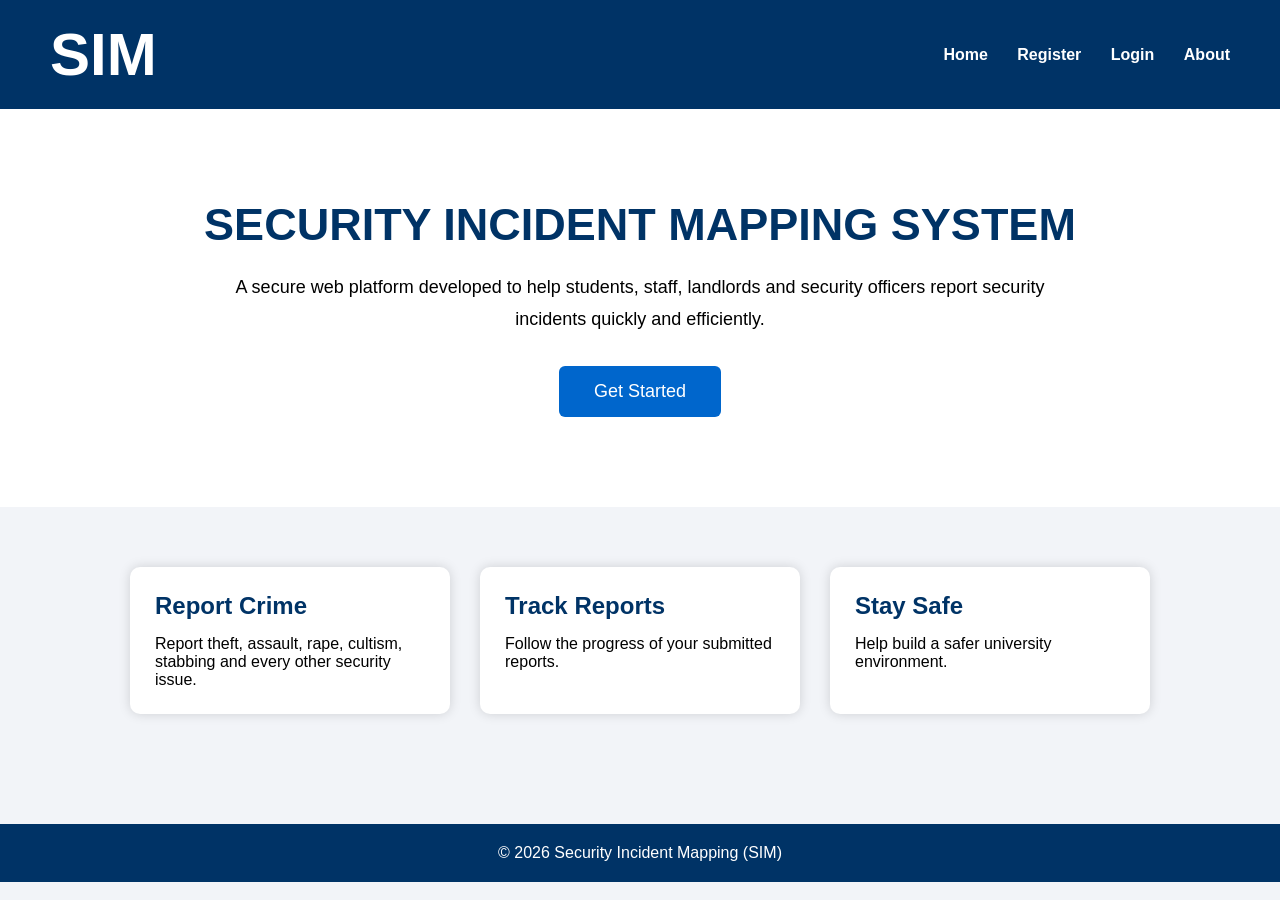
<file: index.html>
<!DOCTYPE html>
<html lang="en">
<head>
<meta charset="UTF-8">
<meta name="viewport" content="width=device-width, initial-scale=1.0">
<title>Security Incident Mapping (SIM)</title>
<link rel="stylesheet" href="style.css">
</head>

<body>

<header>

<div class="logo">
<h1>SIM</h1>
</div>

<nav>

<a href="index.html">Home</a>

<a href="register.html">Register</a>

<a href="login.html">Login</a>

<a href="#about">About</a>

</nav>

</header>

<section class="hero">

<h1>SECURITY INCIDENT MAPPING SYSTEM</h1>

<p>

A secure web platform developed to help students, staff, landlords and
security officers report security incidents quickly and efficiently.

</p>

<a href="register.html">

<button>Get Started</button>

</a>

</section>

<section class="services">

<div class="card">

<h2>Report Crime</h2>

<p>

Report theft, assault, rape, cultism,
stabbing and every other security issue.

</p>

</div>

<div class="card">

<h2>Track Reports</h2>

<p>

Follow the progress of your submitted reports.

</p>

</div>

<div class="card">

<h2>Stay Safe</h2>

<p>

Help build a safer university environment.

</p>

</div>

</section>

<footer>

<p>

© 2026 Security Incident Mapping (SIM)

</p>

</footer>

</body>

</html>
</file>
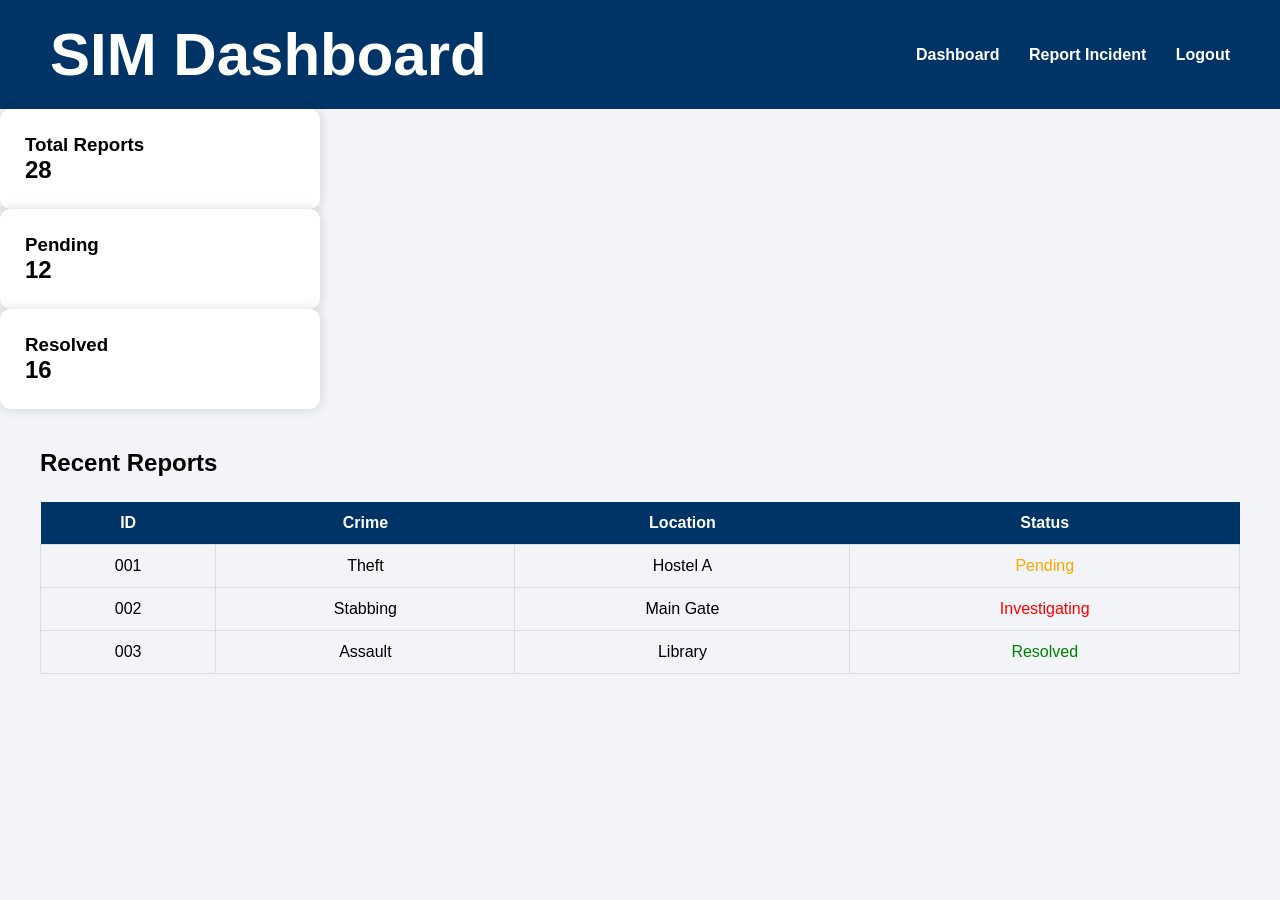
<file: dashboard.html>
<!DOCTYPE html>
<html lang="en">
<head>
<meta charset="UTF-8">
<meta name="viewport" content="width=device-width, initial-scale=1.0">
<title>SIM Dashboard</title>
<link rel="stylesheet" href="style.css">
</head>

<body>

<header>

<div class="logo">
<h1>SIM Dashboard</h1>
</div>

<nav>

<a href="dashboard.html">Dashboard</a>

<a href="report.html">Report Incident</a>

<a href="index.html">Logout</a>

</nav>

</header>

<section class="cards">

<div class="card">
<h3>Total Reports</h3>
<h1>28</h1>
</div>

<div class="card">
<h3>Pending</h3>
<h1>12</h1>
</div>

<div class="card">
<h3>Resolved</h3>
<h1>16</h1>
</div>

</section>

<div style="padding:40px;">

<h2>Recent Reports</h2>

<table>

<tr>

<th>ID</th>

<th>Crime</th>

<th>Location</th>

<th>Status</th>

</tr>

<tr>

<td>001</td>

<td>Theft</td>

<td>Hostel A</td>

<td style="color:orange;">Pending</td>

</tr>

<tr>

<td>002</td>

<td>Stabbing</td>

<td>Main Gate</td>

<td style="color:red;">Investigating</td>

</tr>

<tr>

<td>003</td>

<td>Assault</td>

<td>Library</td>

<td style="color:green;">Resolved</td>

</tr>

</table>

</div>

</body>
</html>
</file>
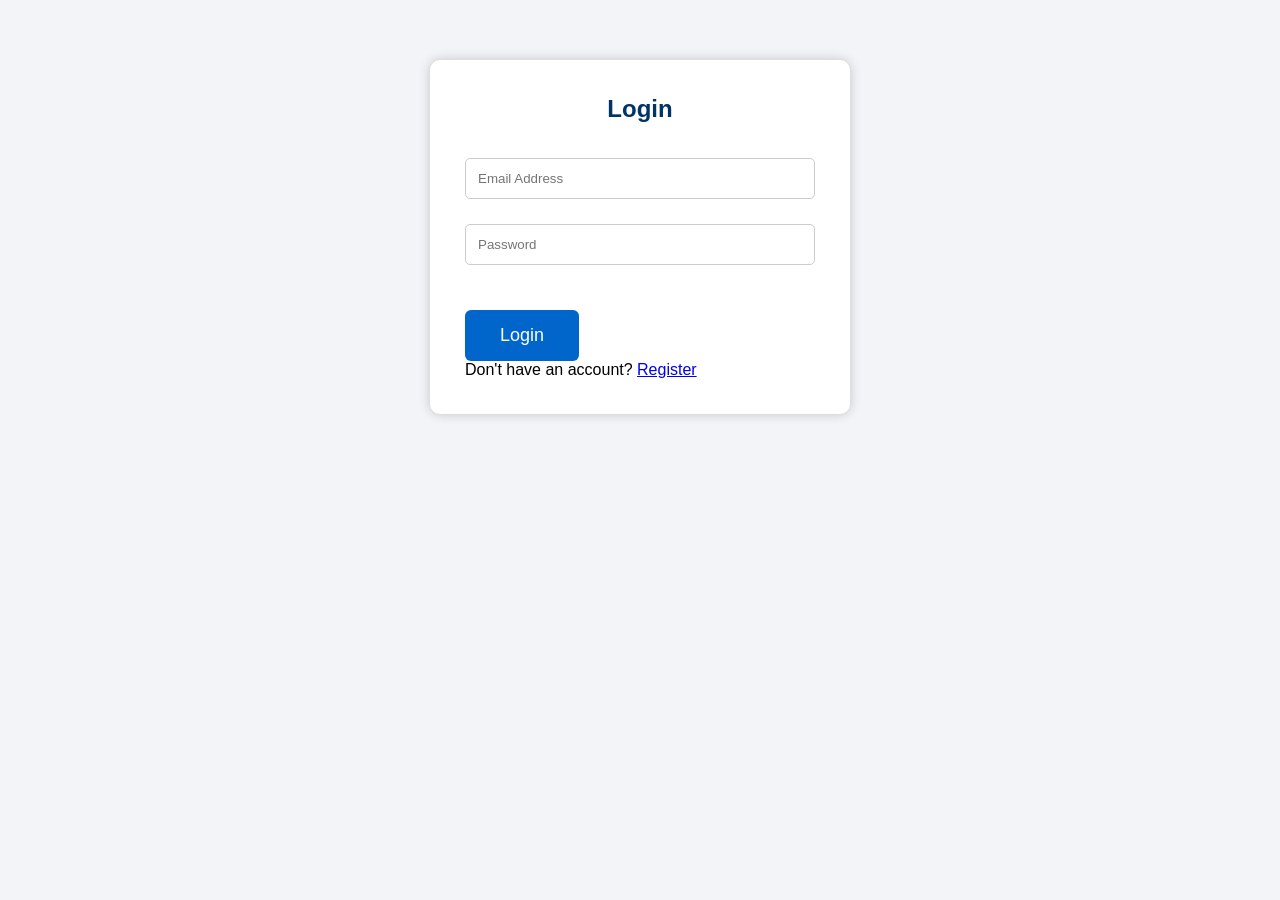
<file: login.html>
<!DOCTYPE html>
<html lang="en">
<head>
<meta charset="UTF-8">
<meta name="viewport" content="width=device-width, initial-scale=1.0">
<title>SIM - Login</title>
<link rel="stylesheet" href="style.css">
</head>

<body>

<div class="form">

<h2>Login</h2>

<form action="dashboard.html">

<input type="email" placeholder="Email Address" required>

<input type="password" placeholder="Password" required>

<button type="submit">Login</button>

</form>

<p>
Don't have an account?
<a href="register.html">Register</a>
</p>

</div>

</body>
</html>
</file>
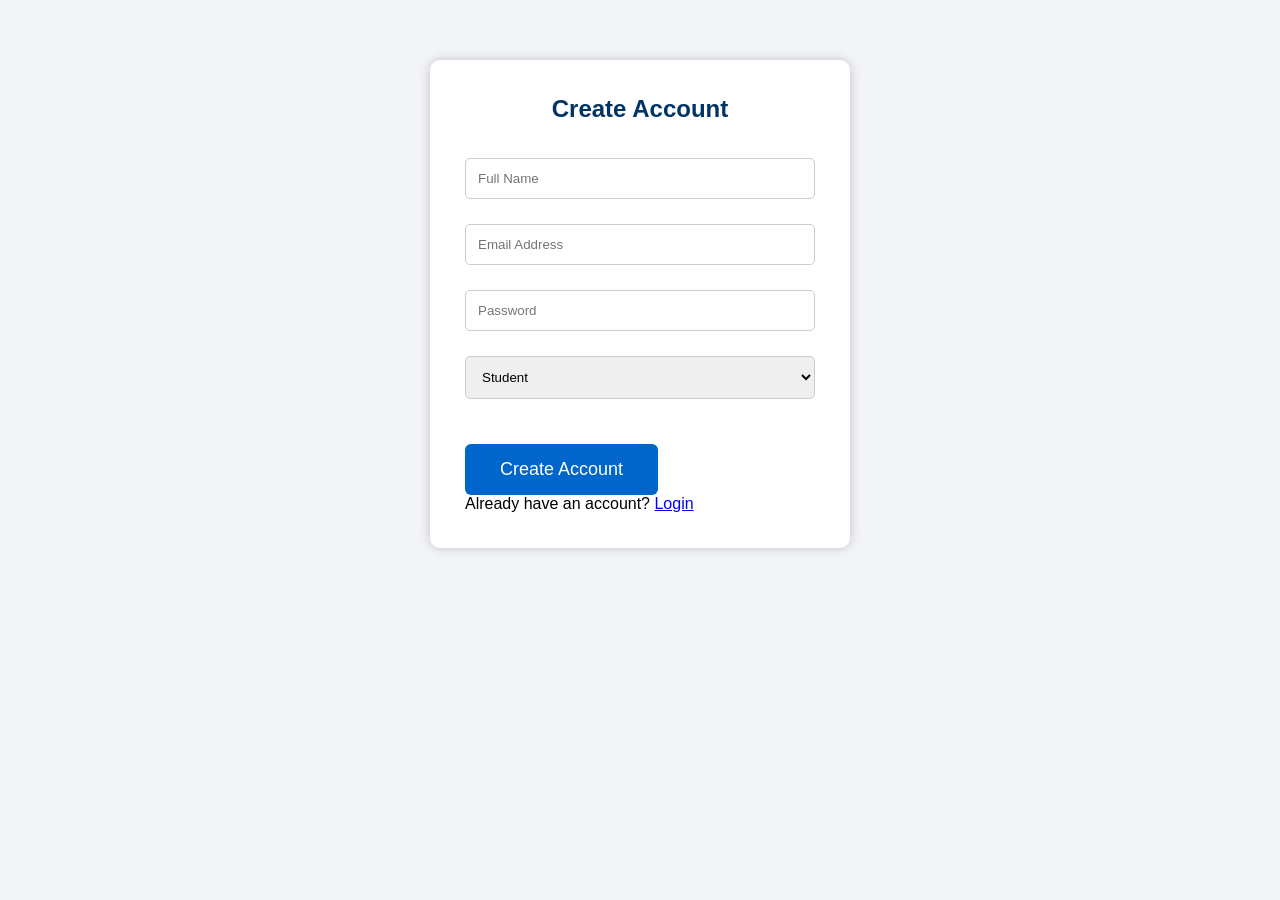
<file: register.html>
<!DOCTYPE html>
<html>
<head>

<title>Register</title>

<link rel="stylesheet" href="style.css">

</head>

<body>

<div class="form">

<h2>Create Account</h2>

<input type="text" placeholder="Full Name">

<input type="email" placeholder="Email Address">

<input type="password" placeholder="Password">

<select>

<option>Student</option>

<option>Staff</option>

<option>Landlord</option>

<option>Security Officer</option>

</select>

<button>Create Account</button>

<p>Already have an account?
<a href="login.html">Login</a>
</p>

</div>

</body>
</html>
</file>
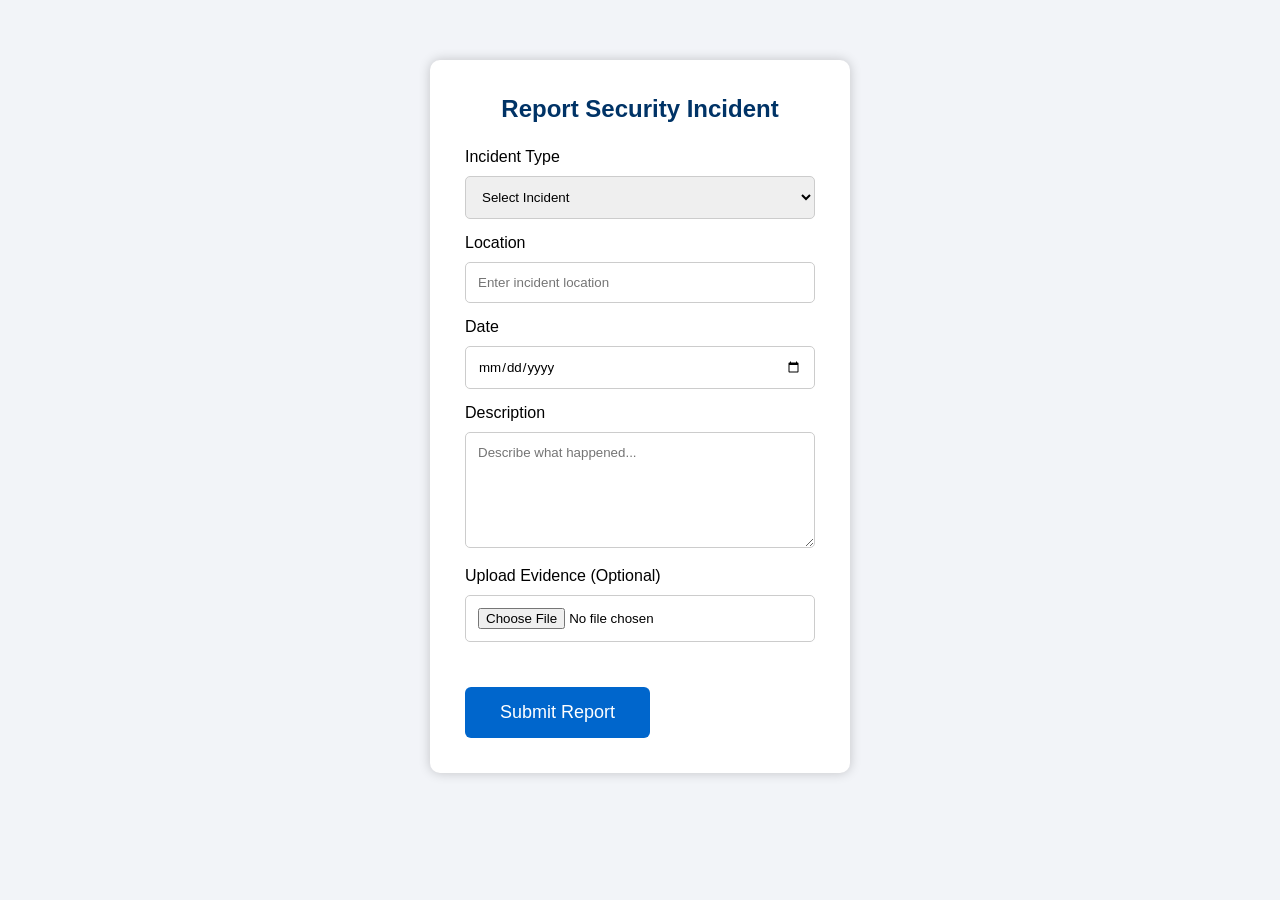
<file: report.html>
<!DOCTYPE html>
<html lang="en">
<head>
<meta charset="UTF-8">
<meta name="viewport" content="width=device-width, initial-scale=1.0">
<title>Report Incident</title>
<link rel="stylesheet" href="style.css">
</head>

<body>

<div class="form">

<h2>Report Security Incident</h2>

<form onsubmit="return validateForm()">

<label>Incident Type</label>

<select required>

<option value="">Select Incident</option>

<option>Theft</option>

<option>Stabbing</option>

<option>Assault</option>

<option>Rape</option>

<option>Cultism</option>

<option>Kidnapping</option>

<option>Drug Abuse</option>

<option>Vandalism</option>

</select>

<label>Location</label>

<input type="text" placeholder="Enter incident location" required>

<label>Date</label>

<input type="date" required>

<label>Description</label>

<textarea rows="6" placeholder="Describe what happened..." required></textarea>

<label>Upload Evidence (Optional)</label>

<input type="file">

<button type="submit">Submit Report</button>

</form>

</div>
<script scr="script.js"></script>
</body>
</html>
</file>
<file: style.css>
*{

margin:0;

padding:0;

box-sizing:border-box;

font-family:Arial, Helvetica, sans-serif;

}

body{

background:#f2f4f8;

}

header{

display:flex;

justify-content:space-between;

align-items:center;

padding:20px 50px;

background:#003366;

color:white;

}

.logo{

font-size:30px;

font-weight:bold;

}

nav a{

text-decoration:none;

color:white;

margin-left:25px;

font-weight:bold;

}

nav a:hover{

color:gold;

}

.hero{

text-align:center;

padding:90px 20px;

background:white;

}

.hero h1{

font-size:45px;

color:#003366;

margin-bottom:20px;

}

.hero p{

font-size:18px;

width:70%;

margin:auto;

line-height:1.8;

}

button{

padding:15px 35px;

margin-top:30px;

background:#0066cc;

color:white;

border:none;

border-radius:6px;

cursor:pointer;

font-size:18px;

}

button:hover{

background:#004c99;

}

.services{

display:flex;

justify-content:center;

gap:30px;

padding:60px;

flex-wrap:wrap;

}

.card{

width:320px;

background:white;

padding:25px;

border-radius:10px;

box-shadow:0 0 12px rgba(0,0,0,.15);

}

.card h2{

color:#003366;

margin-bottom:15px;

}

.form{

width:420px;

margin:60px auto;

background:white;

padding:35px;

border-radius:10px;

box-shadow:0 0 12px rgba(0,0,0,.2);

}

.form h2{

text-align:center;

margin-bottom:25px;

color:#003366;

}

input,select,textarea{

width:100%;

padding:12px;

margin-top:10px;

margin-bottom:15px;

border:1px solid #ccc;

border-radius:5px;

}

table{

width:100%;

border-collapse:collapse;

margin-top:25px;

}

th{

background:#003366;

color:white;

padding:12px;

}

td{

padding:12px;

border:1px solid #ddd;

text-align:center;

}

footer{

background:#003366;

color:white;

text-align:center;

padding:20px;

margin-top:50px;

}
</file>
